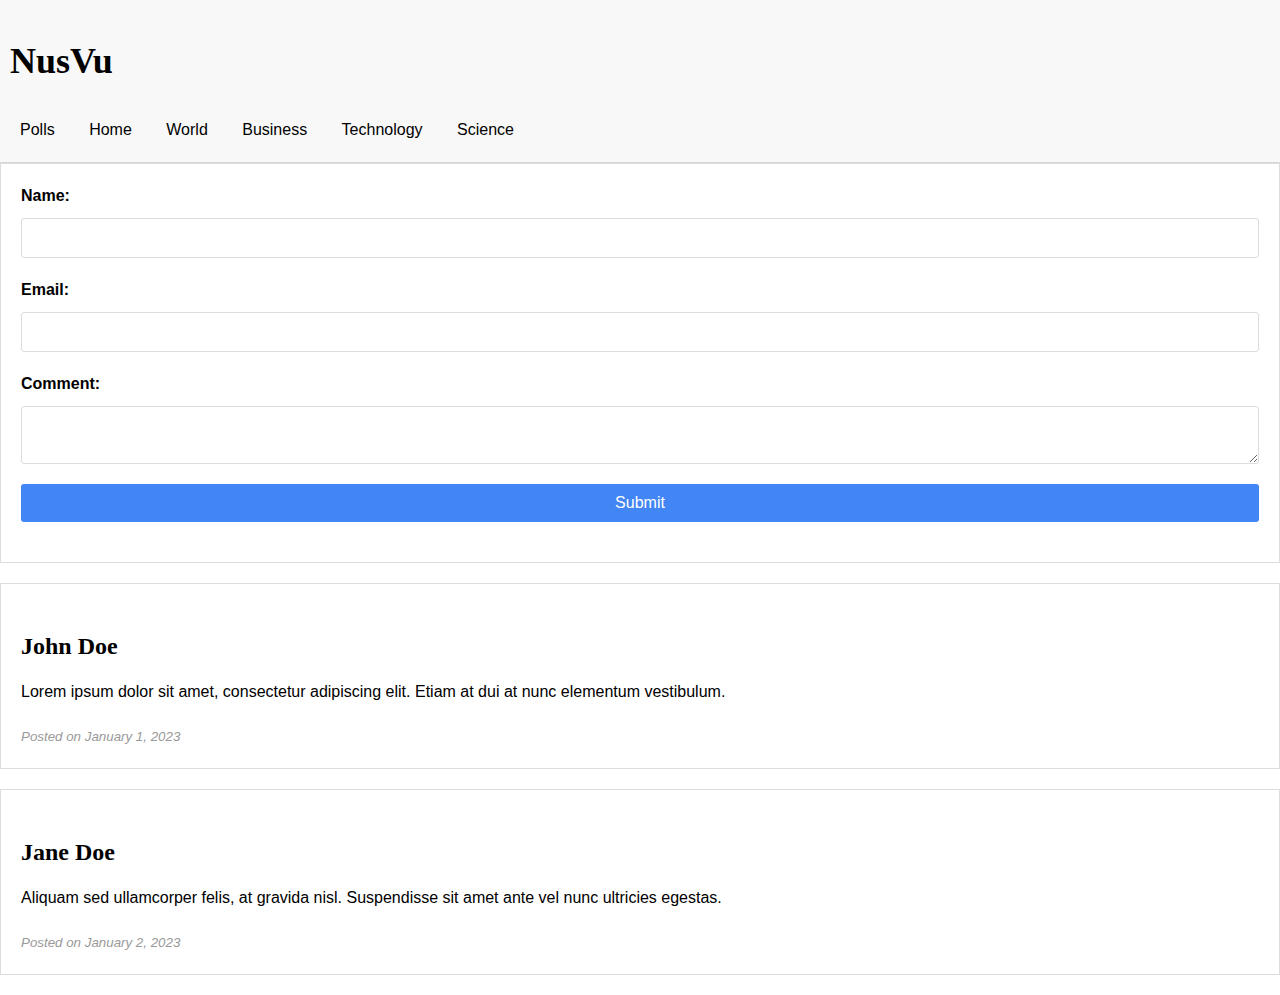
<file: Comments.html>
<!DOCTYPE html>
<html>
<head>
	<link rel="stylesheet" type="text/css" href="Comments.css">
	<meta http-equiv="Permissions-Policy" content="interest-cohort=()">
	<header>
		<h1><a href="index.html">NusVu</a></h1>
		<nav>
			<ul>
				<li><a href="#">Polls</a></li>
				<li><a href="#">Home</a></li>
				<li><a href="#">World</a></li>
				<li><a href="#">Business</a></li>
				<li><a href="#">Technology</a></li>
				<li><a href="#">Science</a></li>
			</ul>
		</nav>
	</header>
</head>
<body>
	
	<form>
		<label for="name">Name:</label>
		<input type="text" id="name" name="name" required>
		
		<label for="email">Email:</label>
		<input type="email" id="email" name="email" required>
		
		<label for="comment">Comment:</label>
		<textarea id="comment" name="comment" required></textarea>
		
		<input type="submit" value="Submit">
	</form>
	
	<div class="comments">
		<div class="comment">
			<h3>John Doe</h3>
			<p>Lorem ipsum dolor sit amet, consectetur adipiscing elit. Etiam at dui at nunc elementum vestibulum.</p>
			<small>Posted on January 1, 2023</small>
		</div>
		<div class="comment">
			<h3>Jane Doe</h3>
			<p>Aliquam sed ullamcorper felis, at gravida nisl. Suspendisse sit amet ante vel nunc ultricies egestas.</p>
			<small>Posted on January 2, 2023</small>
		</div>
	</div>
</body>
</html>
</file>
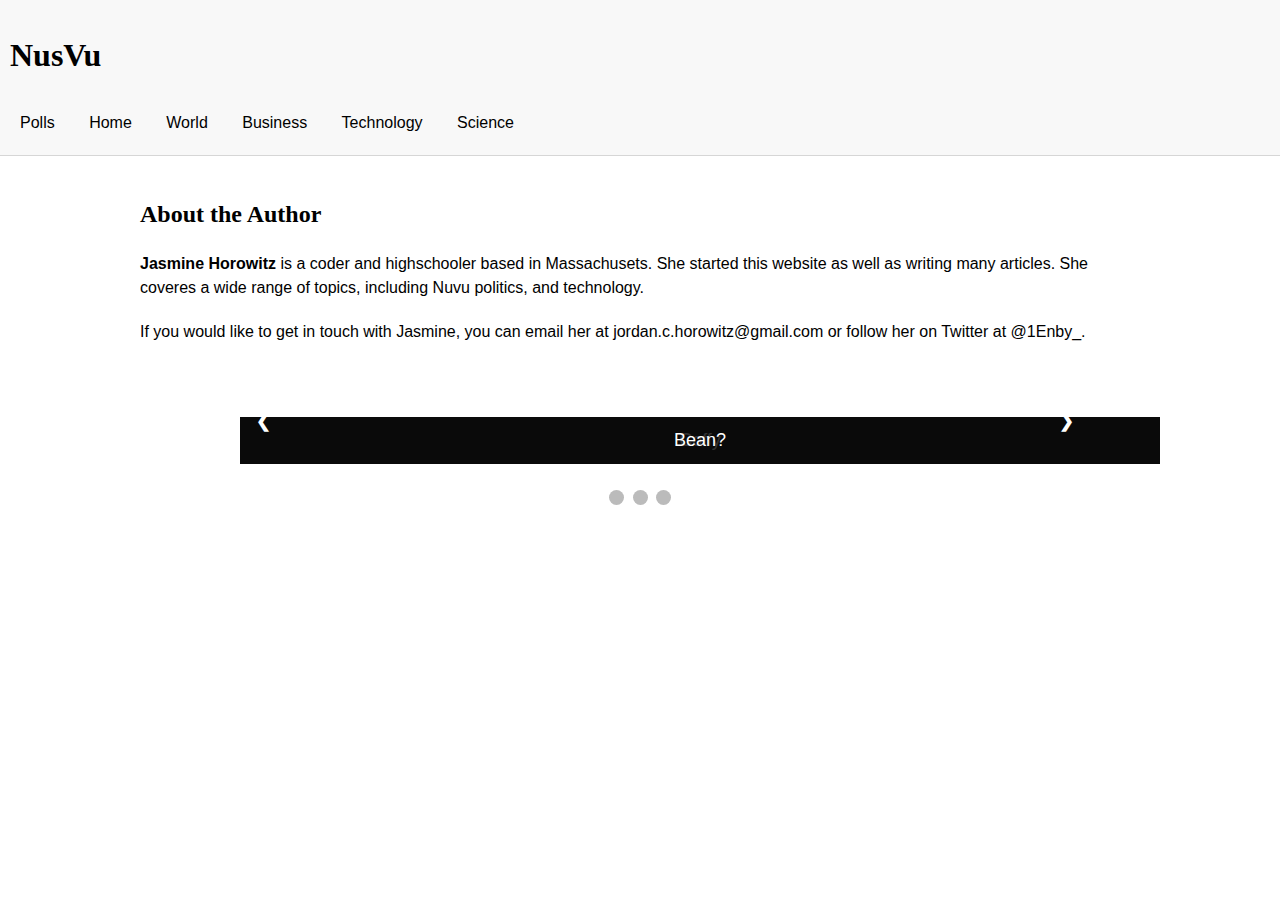
<file: JasmineAuthor.html>
<!DOCTYPE html>
<html>
<head>
	<script type="text/javascript" src="authorscript.js"></script>
	<title>About Me | NusVu</title>
	<link rel="stylesheet" type="text/css" href="JasmineAuthor.css">
</head>
<body>
	<header>
		<h1><a href="index.html">NusVu</a></h1>
		<nav>
			<ul>
				<li><a href="#">Polls</a></li>
				<li><a href="#">Home</a></li>
				<li><a href="#">World</a></li>
				<li><a href="#">Business</a></li>
				<li><a href="#">Technology</a></li>
				<li><a href="#">Science</a></li>
			</ul>
		</nav>
	</header>
	<main>
		<section class="about">
			<h2>About the Author</h2>
			<div class="author-info">
				<p><strong>Jasmine Horowitz</strong> is a coder and highschooler based in Massachusets. She started this website as well as writing many articles. She coveres a wide range of topics, including Nuvu politics, and technology.</p>
			</div>
			<p>If you would like to get in touch with Jasmine, you can email her at jordan.c.horowitz@gmail.com or follow her on Twitter at <a href="https://twitter.com/1Enby_">@1Enby_</a>.</p>
		</section>
		<div class="slideshow-container">
			<div class="author-slide slideshow-slide">
				<a href="author1.html">
				  <div class="slideshow-caption">Noelle</div>
				</a>
			  </div>	  
				<div class="author-slide">
				  <a href="author2.html">
					<div class="slideshow-caption">Coffy</div>
				  </a>
				</div>
				<div class="author-slide">
				  <a href="author3.html">
					<div class="slideshow-caption">Bean?</div>
				  </a>
				</div>  
				<a class="slideshow-prev" onclick="plusSlides(-1)">&#10094;</a>
				<a class="slideshow-next" onclick="plusSlides(1)">&#10095;</a>
			  </div>
			  <br>
			  
			  <div style="text-align:center">
				<span class="slideshow-dot" onclick="currentSlide(1)"></span> 
				<span class="slideshow-dot" onclick="currentSlide(2)"></span> 
				<span class="slideshow-dot" onclick="currentSlide(3)"></span> 
			  </div>	  
	</main>
</body>
</html>
</file>
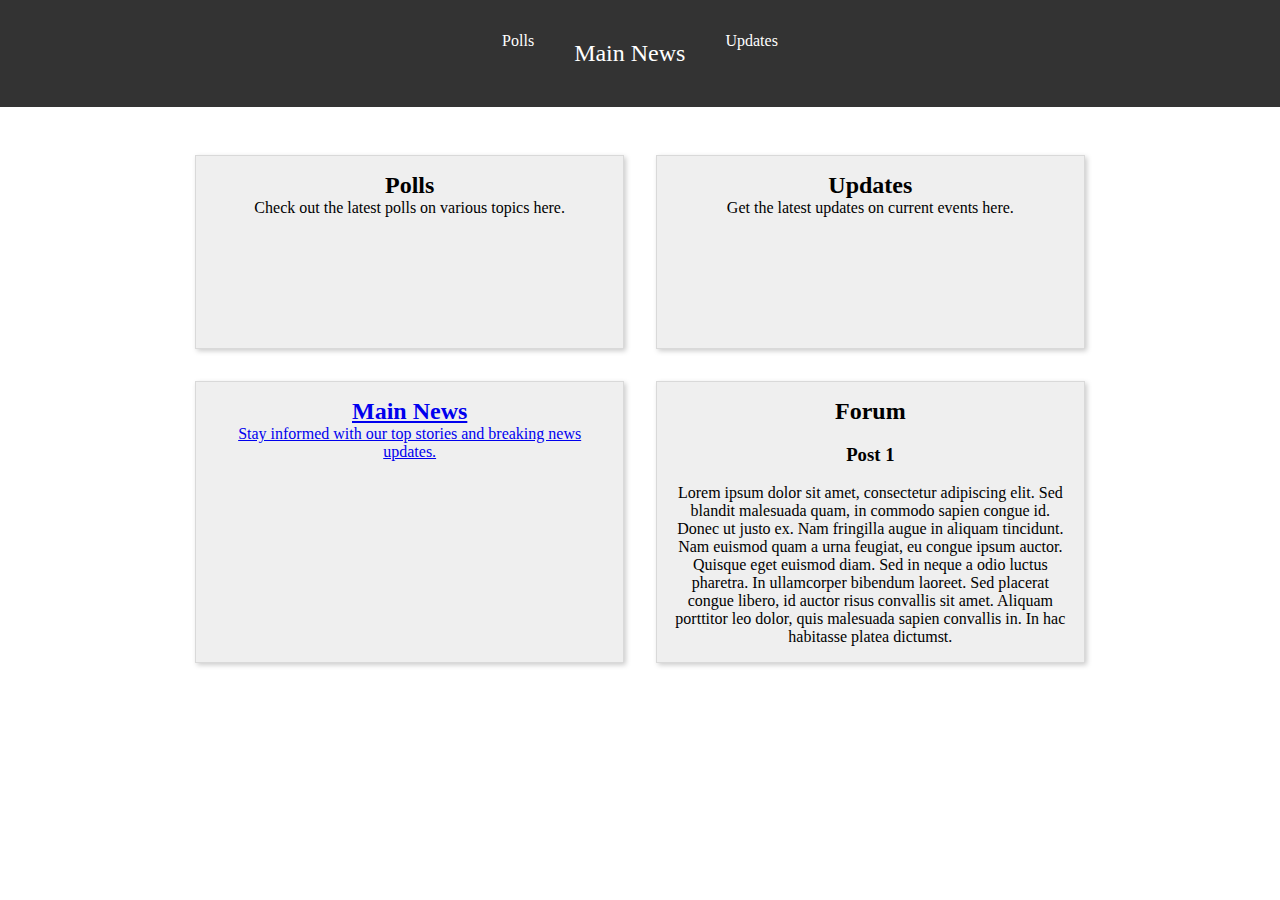
<file: NuwsVu.html>
<!DOCTYPE html> 
<html> 
<head> 
	<title>NüwsVu</title> 
	<link rel="stylesheet" type="text/css" href="style.css"> 
</head> 
<body> 
	<header> 
		<nav> 
			<ul> 
				<li><a href="#">Polls</a></li> 
				<li><a href="index.html" id="main-news">Main News</a></li> 
				<li><a href="#">Updates</a></li> 
			</ul> 
		</nav> 
	</header> 
	
	<main> 
		<section> 
			<h2>Polls</h2> 
			<p>Check out the latest polls on various topics here.</p> 
		</section> 
		
		<section> 
			<h2>Updates</h2> 
			<p>Get the latest updates on current events here.</p> 
		</section> 
		
		<section> 
			<h2> <a href="index.html">Main News</a></h2>
			<p><a href="index.html"> Stay informed with our top stories and breaking news updates.</a></p> 
		</section> 
		
		<section id="forum">
			<h2>Forum</h2>
			<div id="forum-posts">
				<div class="forum-post">
					<h3 href="forum" id="forum-header">Post 1</h3>
					<p href="forum" id="forum-body">Lorem ipsum dolor sit amet, consectetur adipiscing elit. Sed blandit malesuada quam, in commodo sapien congue id. Donec ut justo ex. Nam fringilla augue in aliquam tincidunt. Nam euismod quam a urna feugiat, eu congue ipsum auctor. Quisque eget euismod diam. Sed in neque a odio luctus pharetra. In ullamcorper bibendum laoreet. Sed placerat congue libero, id auctor risus convallis sit amet. Aliquam porttitor leo dolor, quis malesuada sapien convallis in. In hac habitasse platea dictumst.</p>

				</div>
			</div>
		</section>
	</main>
</body> 
</html>
</file>
<file: Comments.css>
body {
font-family: 'Helvetica Neue', Helvetica, Arial, sans-serif;
font-size: 16px;
line-height: 1.5;
margin: 0;
padding: 0;
}

h1, h2, h3, h4, h5, h6 {
font-family: 'Georgia', serif;
font-weight: bold;
}

a {
color: #000;
text-decoration: none;
}

a:hover {
text-decoration: underline;
}

header {
background-color: #f8f8f8;
border-bottom: 1px solid #d6d6d6;
padding: 10px;
}

nav {
width: 50%;
margin: 0;
padding: 0;
}

nav ul {
list-style: none;
margin: 0;
padding: 0;
}

nav li {
display: inline-block;
margin-right: 10px;
}

nav a {
display: block;
padding: 10px;
}

nav a:hover {
background-color: #d6d6d6;
}

main {
max-width: 1000px;

}
h1 {
    font-size: 36px;
    margin-bottom: 20px;
    text-decoration: none;
}
form {
    background-color: #fff;
    padding: 20px;
    margin-bottom: 20px;
    border: 1px solid #ddd;
}
label {
    display: block;
    margin-bottom: 10px;
    font-weight: bold;
}
input, textarea {
    display: block;
    width: 100%;
    padding: 10px;
    margin-bottom: 20px;
    border: 1px solid #ddd;
    border-radius: 3px;
    font-size: 16px;
    font-family: inherit;
    box-sizing: border-box;
}
input[type="submit"] {
    background-color: #4285f4;
    color: #fff;
    border: none;
    cursor: pointer;
    padding: 10px 20px;
    border-radius: 3px;
}
.comment {
    background-color: #fff;
    padding: 20px;
    margin-bottom: 20px;
    border: 1px solid #ddd;
}
.comment h3 {
    font-size: 24px;
    margin-bottom: 10px;
}
.comment p {
    margin-bottom: 20px;
}
.comment small {
    font-style: italic;
    color: #999;
}
#disqus_thread{
    layout: default
    comments: true
}
</file>
<file: JasmineAuthor.css>
body {
	font-family: 'Helvetica Neue', Helvetica, Arial, sans-serif;
	font-size: 16px;
	line-height: 1.5;
	margin: 0;
	padding: 0;
}

h1, h2, h3, h4, h5, h6 {
	font-family: 'Georgia', serif;
	font-weight: bold;
}

a {
	color: #000;
	text-decoration: none;
}

a:hover {
	text-decoration: underline;
}

header {
	background-color: #f8f8f8;
	border-bottom: 1px solid #d6d6d6;
	padding: 10px;
}

nav {
	width: 50%;
	margin: 0;
	padding: 0;
}

nav ul {
	list-style: none;
	margin: 0;
	padding: 0;
}

nav li {
	display: inline-block;
	margin-right: 10px;
}

nav a {
	display: block;
	padding: 10px;
}

nav a:hover {
	background-color: #d6d6d6;
}

main {
  max-width: 1000px;
  margin: 0 auto;
  padding: 20px;
}

.about {
  margin-bottom: 20px;
}

.author-info {
  display: flex;
  align-items: center;
  margin-bottom: 20px;
}

.author-info img {
  width: 150px;
  margin-right: 20px;
}

.author-info p {
  margin: 0;
}


footer {
    background-color: #f8f8f8;
    border-top: 1px solid #d6d6d6;
    padding: 10px;
    text-align: center;
    position: absolute;
    bottom: 0;
    width: 100%;
}

.slideshow-container {
    max-width: 800px;
    margin: auto;
    padding: 50px;
    position: relative;
}

.slideshow-slide {
    display: none;
    text-align: center;
}

.slideshow-slide img {
    width: 100%;
}

.slideshow-caption {
    position: absolute;
    bottom: 0;
    width: 100%;
    text-align: center;
    background-color: rgba(0, 0, 0, 0.8);
    color: white;
    font-size: 18px;
    padding: 10px;
}

.slideshow-prev, .slideshow-next {
    position: absolute;
    top: 50%;
    margin-top: -22px;
    padding: 16px;
    color: white;
    font-weight: bold;
    font-size: 18px;
    transition: 0.6s ease;
    border-radius: 0 3px 3px 0;
    user-select: none;
}

.slideshow-next {
    right: 0;
    border-radius: 3px 0 0 3px;
}

.slideshow-prev:hover, .slideshow-next:hover {
    background-color: rgba(0, 0, 0, 0.8);
  }
  
  .slideshow-dot {
    cursor: pointer;
    height: 15px;
    width: 15px;
    margin: 0 2px;
    background-color: #bbb;
    border-radius: 50%;
    display: inline-block;
    transition: background-color 0.6s ease;
  }
  
  .active, .slideshow-dot:hover {
    background-color: #717171;
  }
  
  @media (max-width: 600px) {
    .slideshow-prev, .slideshow-next, .slideshow-caption {
      font-size: 12px;
    }
  }
</file>
<file: style.css>
body { 
	font-family: "Times New Roman", Times, serif; 
	margin: 0; 
	padding: 0; 
} 

header { 
	background-color: #333; 
	color: #fff; 
	display: flex; 
	justify-content: center; 
	padding: 1em; 
	text-align: center;
} 

nav ul { 
	display: flex; 
	list-style: none; 
	margin: 0; 
	padding: 0; 
	justify-content: center;
} 

nav a { 
	color: #fff; 
	display: block; 
	padding: 1em; 
	text-decoration: none; 
} 

#main-news { 
	font-size: 1.5em; 
	text-decoration: none;
} 

main { 
	display: flex; 
	flex-wrap: wrap; 
	justify-content: center; 
	margin: 2em 0; 
	text-decoration: none;
} 

section { 
	background-color: #efefef; 
	border: 1px solid #d9d9d9; 
	box-shadow: 2px 2px 5px #ccc; 
	flex-basis: calc(100% / 3 - 2em); 
	min-height: 10em;
	margin: 1em; 
	padding: 1em; 
	text-align: center; 
} 

h2 { 
	margin: 0; 
} 

p { 
	margin: 0; 
}

.forum {
	background-color: #efefef;
	border: 1px solid #d9d9d9;
	box-shadow: 2px 2px 5px #ccc;
	display: flex;
	flex-direction: column;
	margin: 1em;
	padding: 1em;
	text-align: center;
	width: 30%;
  } 

.forum h2 {
	margin: 0;
  }
  
  .forum-header {
	display: flex;
	justify-content: space-between;
	margin-bottom: 1em;
  }
  
  .forum-header h3 {
	margin: 0;
	font-family: Arial, sans-serif;
	font-weight: bold;
	font-size: 1.2em;
  }
  
  .forum-header button {
	background-color: #333;
	border: 1px solid #333;
	color: #fff;
	cursor: pointer;
	padding: 0.5em 1em;
	font-size: 1em;
	font-weight: bold;
  }
  
  .forum-header button:hover {
	background-color: #fff;
	color: #333;
  }
  
  .forum-body {
	border: 1px solid #d9d9d9;
	height: 200px;
	overflow-y: scroll;
	padding: 1em;
  }
  
  .forum-body p {
	margin: 0;
  }
  
  .forum-footer {
	display: flex;
	justify-content: space-between;
	margin-top: 1em;
  }
  
  .forum-footer input[type="text"] {
	border: 1px solid #d9d9d9;
	padding: 0.5em;
	width: 80%;
	font-family: Arial, sans-serif;
	font-size: 1em;
  }
  
  .forum-footer button {
	background-color: #333;
	border: 1px solid #333;
	color: #fff;
	cursor: pointer;
	padding: 0.5em 1em;
	font-size: 1em;
	font-weight: bold;
  }
  
  .forum-footer button:hover {
	background-color: #fff;
	color: #333;
  }
</file>
